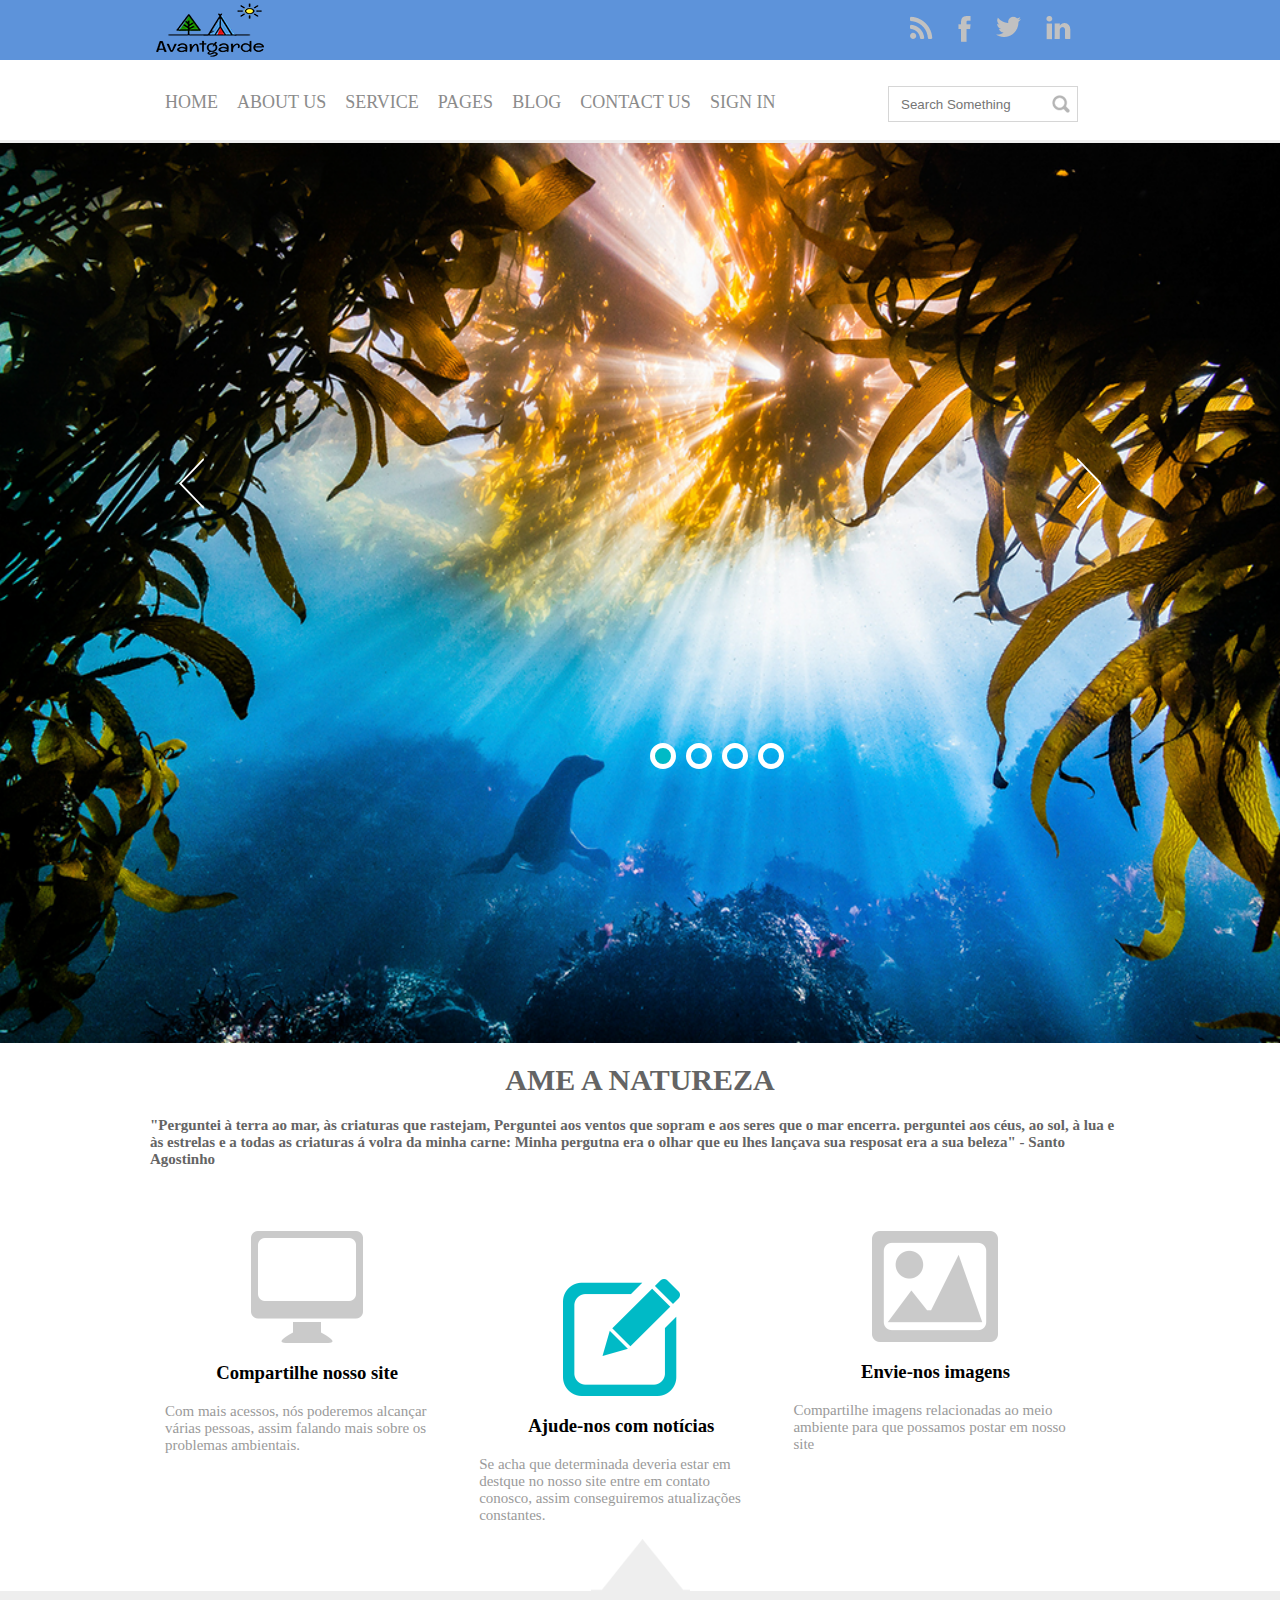
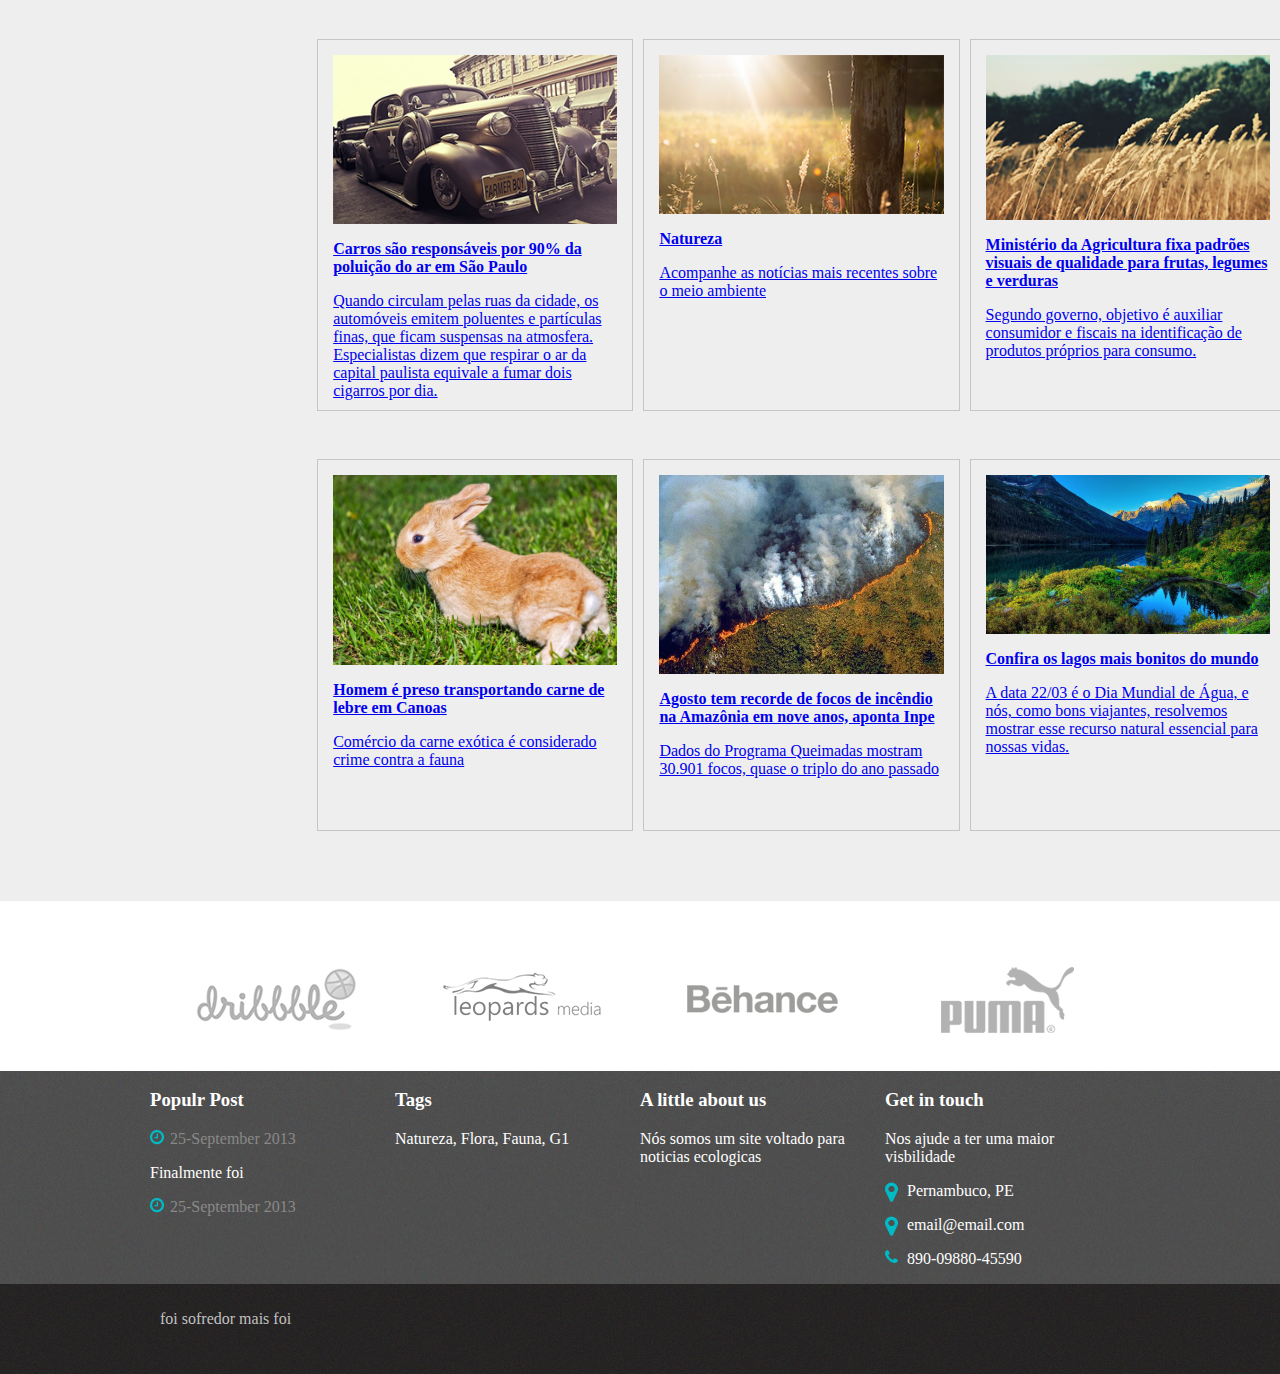
<file: Avantgarde OFC V3/index.html>
<html>

<head>
    <link rel="stylesheet" type="text/css" href="./css/main.css">
    <link rel="stylesheet" type="text/css" href="./css/slick.css" />
    <title>Avantgarde</title>
</head>

<body>
    <header class="menu-principal">
        <main>
            <div class="header-1">
                <div class="logo">
                    <img src="./img/AvantLogo.png" />
                </div>
                <div class="redes-sociais">
                    <ul>
                        <li>
                            <a href="">
                                <img src="./img/rss.png" />
                            </a>
                        </li>
                        <li>
                            <a href="https://pt-br.facebook.com/">
                                <img src="./img/face.png" />
                            </a>
                        </li>
                        <li>
                            <a href="https://twitter.com/login?lang=pt">
                                <img src="./img/tw.png" />
                            </a>
                        </li>
                        <li>
                            <a href="https://br.linkedin.com/">
                                <img src="./img/linkedin.png" />
                            </a>
                        </li>
                    </ul>
                </div>
            </div>
        </main>
    </header>
    <main class="col-100 menu-urls">
        <div class="header-2">
            <div class="menu">
                <ul>
                    <li>
                        <a href="">Home</a>
                    </li>
                    <li>
                        <a href="">About Us</a>
                    </li>
                    <li>
                        <a href="">Service</a>
                    </li>
                    <li>
                        <a href="">Pages</a>
                    </li>
                    <li>
                        <a href="">Blog</a>
                    </li>
                    <li>
                        <a href="">Contact Us</a>
                    </li>
                    <li>
                        <a href="http://localhost/index.php">Sign in</a>
                    </li>
                </ul>
            </div>
            <div class="busca">
                <input placeholder="Search Something" type="text" />
            </div>
        </div>
    </main>
    <div class="col-100">
        <div class="slider-principal">
            <img src="./img/mar.png" />
            <img src="./img/floresta.jpg" />
            <img src="./img/lago2.jpg" />
            <img src="./img/catarata2.jpg" />
        </div>
    </div>
    <div class="col-100">
        <div class="content texto-destaque">
            <h1><strong>Ame a natureza</strong> </h1>
            <p><strong>"Perguntei à terra ao mar, às criaturas que rastejam, Perguntei aos ventos que sopram e aos seres que o mar encerra. 
                perguntei aos céus, ao sol, à lua e às estrelas e a todas as criaturas á volra da minha carne: 
                Minha pergutna era o olhar que eu lhes lançava sua resposat era a sua beleza" - Santo Agostinho</strong></p>

            <div class="col-3 bloco-texto">
                <img src="./img/content-1.png" />
                <h3><b>Compartilhe nosso site</b> </h3>
                <p>Com mais acessos, nós poderemos alcançar várias pessoas, assim falando mais sobre os problemas
                    ambientais.
                </p>
            </div>
            <div class="col-3 bloco-texto" style="margin-top: 6em;">
                <img src="./img/content-2.png" />
                <h3><b>Ajude-nos com notícias</b></h3>
                <p>Se acha que determinada deveria estar em destque no nosso site entre em contato conosco, assim
                    conseguiremos atualizações constantes.
                </p>
            </div>
            <div class="col-3 bloco-texto">
                <img src="./img/content-3.png" />
                <h3><b>Envie-nos imagens</b> </h3>
                <p>Compartilhe imagens relacionadas ao meio ambiente para que possamos postar em nosso site
                </p>
            </div>
        </div>
    </div>
    <div class="col-100 bloco-imagens-texto">
        <div class="content" style="margin-left: 24%; float: left;">
            <div class="col-3 bloco-texto bloco-imagem">
                <a
                    href="http://g1.globo.com/jornal-nacional/noticia/2011/04/carros-sao-responsaveis-por-90-da-poluicao-do-ar-em-sao-paulo.html">
                    <img src="./img/imagem1.png">

                    <p><b>Carros são responsáveis por 90%
                            da poluição do ar em São Paulo</b></p>
                    <p>Quando circulam pelas ruas da cidade, os automóveis emitem poluentes e partículas finas, que
                        ficam
                        suspensas na atmosfera. Especialistas dizem que respirar o ar da capital paulista equivale a
                        fumar
                        dois cigarros por dia.
                    </p>
                </a>
            </div>
            <div class="col-3 bloco-texto bloco-imagem">
                <a href="https://g1.globo.com/natureza/">
                    <img src="./img/imagem2.png">
                    <p><b>Natureza</b></p>
                    <p>Acompanhe as notícias mais recentes sobre o meio ambiente
                    </p>
                </a>
            </div>
            <div class="col-3 bloco-texto bloco-imagem">
                <a href="https://g1.globo.com/economia/agronegocios/noticia/2019/11/26/ministerio-da-agricultura-fixa-padroes-visuais-de-qualidade-para-frutas-legumes-e-verduras.ghtml">
                <img src="./img/imagem3.png">
                <p><b>Ministério da Agricultura fixa padrões visuais de qualidade para frutas, legumes e verduras</b></p>
                <p>Segundo governo, objetivo é auxiliar consumidor e fiscais na identificação de produtos próprios para consumo.
                </p>
                </a>
            </div>
        </div>
        <div class="content" style="margin-left: 24%; float: left;">
            <div class="col-3 bloco-texto bloco-imagem">
                <a href="https://gauchazh.clicrbs.com.br/ultimas-noticias/tag/fauna/">
                <img src="./img/coelho.jpg">
                <p><b>Homem é preso transportando carne de lebre em Canoas</b></p>
                <p>Comércio da carne exótica é considerado crime contra a fauna

                   
                </p>
                </a>
            </div>
            <div class="col-3 bloco-texto bloco-imagem">
                <a href="https://oglobo.globo.com/sociedade/agosto-tem-recorde-de-focos-de-incendio-na-amazonia-em-nove-anos-aponta-inpe-1-23920142">
                <img src="./img/incendio.png">
                <p><b>Agosto tem recorde de focos de incêndio na Amazônia em nove anos, aponta Inpe</b></p>
                <p>Dados do Programa Queimadas mostram 30.901 focos, quase o triplo do ano passado
                </p>
                </a>
            </div>
            <div class="col-3 bloco-texto bloco-imagem">
                <a href="https://www.egali.com.br/blog/os-10-lagos-mais-bonitos-do-mundo/">
                <img src="./img/lago.jpg">
                <p><b>Confira os lagos mais bonitos do mundo</b></p>
                <p>A data 22/03 é o Dia Mundial de Água, e nós, como bons viajantes, resolvemos mostrar esse recurso natural essencial para nossas vidas.
                </p>
                </a>
            </div>
        </div>
    </div>
    <div class="col-100 bloco-logos">
        <div class="content">
            <div class="col-4">
                <img alt="logo" title="logo" src="img/logo1.png" />
            </div>
            <div class="col-4">
                <img alt="logo" title="logo" src="img/logo2.png" />
            </div>
            <div class="col-4">
                <br />
                <img alt="logo" title="logo" src="img/logo3.png" />
            </div>
            <div class="col-4">
                <img alt="Puma" title="Puma" src="img/logo4.png" />
            </div>
        </div>
    </div>
    <footer>
        <div class="col-100 footer">
            <div class="content">
                <div class="col-4">
                    <h3><b>Populr Post</b></h3>
                    <p></p>
                    <p class="clock">25-September 2013<p>
                            <p>Finalmente foi</p>
                            <p class="clock">25-September 2013<p>
                </div>
                <div class="col-4">
                    <h3><b>Tags</b></h3>
                    <p>Natureza, Flora, Fauna, G1</p>
                </div>
                <div class="col-4">
                    <h3><b>A little about us</b></h3>
                    <p>
                       Nós somos um site voltado para noticias ecologicas
                    </p>
                </div>
                <div class="col-4">
                    <h3><b>Get in touch</b></h3>
                    <p>
                        Nos ajude a ter uma maior visbilidade
                    </p>
                    <p class="local">Pernambuco, PE<p>
                            <p class="emailico">email@email.com<p>
                                    <p class="telefoneico">890-09880-45590<p>
                </div>
            </div>
        </div>
    </footer>
    <div class="col-100 footer-2">
        <div class="content">

            <p>
                foi sofredor mais foi
            </p>
        </div>
    </div>
    <script type="text/javascript" src="./js/jquery.js"></script>
    <script type="text/javascript" src="./js/jquery-migrate.js"></script>
    <script type="text/javascript" src="./js/slick.min.js"></script>
    <script type="text/javascript" src="./js/main.js"></script>
</body>

</html>
</file>
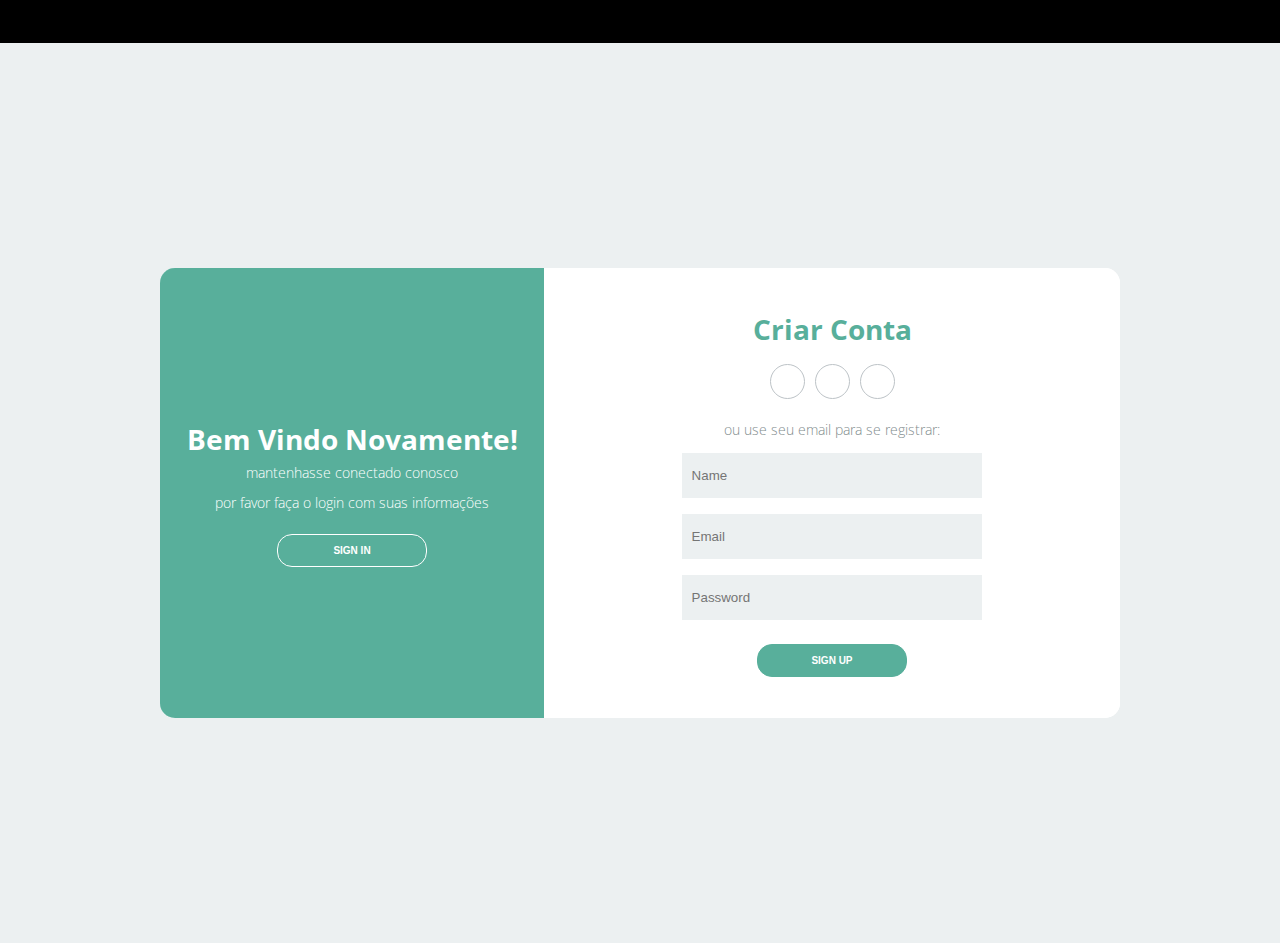
<file: login.html>
<!DOCTYPE html>
<html lang="pt-br">
<head>
    <meta charset="UTF-8">
    <meta name="viewport" content="width=device-width, initial-scale=1.0">
    <meta http-equiv="X-UA-Compatible" content="ie=edge">
    <title>Login</title>
    <link rel="stylesheet" href="css/style.css">
    <link rel="stylesheet" href="https://use.fontawesome.com/releases/v5.8.2/css/all.css"
        integrity="sha384-oS3vJWv+0UjzBfQzYUhtDYW+Pj2yciDJxpsK1OYPAYjqT085Qq/1cq5FLXAZQ7Ay" crossorigin="anonymous">
</head>
<body>

    <div class="center">
    <h1>  avantegarde </h1>
    </div>
    <div class="container">
        <div class="content first-content">
            <div class="first-column">
                <h2 class="title title-primary">bem vindo novamente!</h2>
                <p class="description description-primary">mantenhasse conectado conosco</p>
                <p class="description description-primary">por favor faça o login com suas informações</p>
                <button id="signin" class="btn btn-primary">sign in</button>
            </div>    
            <div class="second-column">
                <h2 class="title title-second">criar conta</h2>
                <div class="social-media">
                    <ul class="list-social-media">
                        <a class="link-social-media" href="#">
                            <li class="item-social-media">
                                <i class="fab fa-facebook-f"></i>        
                            </li>
                        </a>
                        <a class="link-social-media" href="#">
                            <li class="item-social-media">
                                <i class="fab fa-google-plus-g"></i>
                            </li>
                        </a>
                        <a class="link-social-media" href="#">
                            <li class="item-social-media">
                                <i class="fab fa-linkedin-in"></i>
                            </li>
                        </a>
                    </ul>
                </div><!-- social media -->
                <p class="description description-second">ou use seu email para se registrar:</p>
                <form class="form">
                    <label class="label-input" for="">
                        <i class="far fa-user icon-modify"></i>
                        <input type="text" placeholder="Name">
                    </label>
                    
                    <label class="label-input" for="">
                        <i class="far fa-envelope icon-modify"></i>
                        <input type="email" placeholder="Email">
                    </label>
                    
                    <label class="label-input" for="">
                        <i class="fas fa-lock icon-modify"></i>
                        <input type="password" placeholder="Password">
                    </label>
                    
                    
                    <button class="btn btn-second">sign up</button>        
                </form>
            </div><!-- second column -->
        </div><!-- first content -->
        <div class="content second-content">
            <div class="first-column">
                <h2 class="title title-primary">Olá!</h2>
                <p class="description description-primary">Digite seus dados</p>
                <p class="description description-primary">e comece sua jornada conosco</p>
                <button id="signup" class="btn btn-primary">sign up</button>
            </div>
            <div class="second-column">
                <h2 class="title title-second">sign in to Avantgarde</h2>
                <div class="social-media">
                    <ul class="list-social-media">
                        <a class="link-social-media" href="#">
                            <li class="item-social-media">
                                <i class="fab fa-facebook-f"></i>
                            </li>
                        </a>
                        <a class="link-social-media" href="#">
                            <li class="item-social-media">
                                <i class="fab fa-google-plus-g"></i>
                            </li>
                        </a>
                        <a class="link-social-media" href="#">
                            <li class="item-social-media">
                                <i class="fab fa-linkedin-in"></i>
                            </li>
                        </a>
                    </ul>
                </div><!-- social media -->
                <p class="description description-second">ou use seu email:</p>
                <form class="form">
                
                    <label class="label-input" for="">
                        <i class="far fa-envelope icon-modify"></i>
                        <input type="email" placeholder="Email">
                    </label>
                
                    <label class="label-input" for="">
                        <i class="fas fa-lock icon-modify"></i>
                        <input type="password" placeholder="Password">
                    </label>
                
                    <a class="password" href="#">esqueceu sua senha?</a>
                    <button class="btn btn-second">sign in</button>
                </form>
            </div><!-- second column -->
        </div><!-- second-content -->
    </div>
    <script src="js/app.js"></script>
</body>
</html>
</file>
<file: Avantgarde OFC V3/css/main.css>
body {
    width: 100%;
    height: 100%;
    margin: 0 auto;
}

ul {
    padding: 0px !important;
}

.menu-principal {
    width: 100%;
    background-color: #5d93da;
    height: 60px;
}

main,
.content {
    margin: 0 auto;
    width: 980px;
    position: relative;
}

.logo {
    float: left;
    padding: 0px;
    width: 70%;
}

.redes-sociais ul li {
    margin-left: 25px;
    display: inline-block;
    float: left;
    list-style: none;
}

.redes-sociais {
    width: 25%;
    float: right;
}

.header-2 {
    background-color: #ffffff;
    width: 980px;
    margin: 0 auto;
    padding: 16px;
}

.menu-urls {
    height: 80px;
    border-bottom: 3px solid #efefef;
}

.menu ul li {
    display: inline-block;
    color: #8b8b8b;
    margin-left: 15px;
    height: 50px;
}

.menu ul li:hover {
    border-bottom: 3px solid #00bac6;
}

.menu ul li a:hover {
    color: #00bac6;

}

.menu ul li a {
    color: #8b8b8b;
    text-decoration: none;
    font-size: 18px;
    text-transform: uppercase;
}

.menu {
    width: 70%;
    float: left;
}

.busca {
    text-align: center;
    width: 30%;
    float: right;
}

.busca input {
    background-image: url(../img/icone-search.png);
    background-repeat: no-repeat;
    height: 36px;
    padding: 12px;
    width: 190px;
    margin-top: 10px;
    background-position: 96%;
    border: 1px solid #d6d6d6;
}

.col-100 {
    width: 100%;
    float: left;
    position: relative;
}

button.slick-prev {
    font-size: 0px;
    border: none;
    width: 25px;
    height: 51px;
    z-index: 9;
    background-color: transparent;
    position: absolute;
    background-image: url(../img/anterior.png);
    top: 35%;
    left: 14%;
}

button.slick-next {
    font-size: 0px;
    border: none;
    width: 25px;
    height: 51px;
    z-index: 9;
    background-color: transparent;
    position: absolute;
    background-image: url(../img/proximo.png);
    top: 35%;
    right: 14%;
}

.slick-list {
    width: 100% !important;
}

.slick-initialized {
    overflow: hidden;
}

.slick-dots li button {
    font-size: 0px;
    border: 5px solid #ffffff;
    width: 26px;
    height: 26px;
    background: transparent;
    border-radius: 50%;
    cursor: pointer;

}

.slick-dots {
    margin: 0 auto;
    width: 50%;
    position: absolute;
    left: 50%;
    top: 600px;
}

li.slick-active button {
    background: #00bac6;
}

.slick-dots li {
    padding-left: 10px;
    display: inline-block;
}

.texto-destaque {
    text-align: center;
}

.texto-destaque strong {
    color: #646464;
}

.texto-destaque h1 {
    text-transform: uppercase;
    font-size: 30px;
    color: #818181;
}

.texto-destaque p {
    font-size: 15px;
    color: #9a9a9a;
}

.col-3 {
    text-align: center;
    padding-left: 15px;
    padding-right: 15px;
    width: 29%;
    float: left;
    position: relative;
}

.bloco-imagem img {
    margin: 0 auto;
    width: 100%;
    height: auto;
}

.bloco-imagem {
    height: 340px;
    border: 1px solid #c5c5c5;
    padding-top: 15px;
    padding-bottom: 15px;
    margin-left: 10px;
}

.bloco-imagem b,
p {
    text-align: left;
}

.bloco-texto {
    margin-top: 3em;
}

h3 {
    font-weight: normal !important;
}

.bloco-imagens-texto {
    background-color: #eeeeee;
}

.bloco-imagens-texto:before {
    width: 100%;
    display: inline-block;
    content: '';
    height: 52px;
    background: #ffffff;
    background-image: url('../img/setinha.png');
    background-repeat: no-repeat;
    background-position: center;
}

.bloco-imagens-texto:after {
    width: 100%;
    display: inline-block;
    content: '';
    height: 70px;
    background: #eeeeee;
}

.col-4 {
    float: left;
    width: 25%;
    text-align: center;
}

.col-4 img {
    cursor: pointer;
    margin: 0 auto;
    padding-top: 1em;
    vertical-align: middle;
}

.col-4 img:hover {
    margin-top: 10px !important;
    position: relative !important;
}

.bloco-logos {
    height: 170px;
}

.bloco-logos img {
    margin-top: 50px;
}

.footer h3 {
    text-align: left;
}

.footer {
    background-image: url('../img/footer.png');
    color: #ffffff;
}

.footer-2 {
    background-image: url('../img/footer2.png');
    color: #c1c1c1;
    height: 90px;
}


.footer p {
    width: 90%;
    text-align: left;
}

.footer-2 p {
    padding: 10px;
}

.clock {
    color: #898989 !important;
}

.clock:before {
    content: '';
    width: 15px;
    height: 15px;
    display: inline-block;
    background-image: url('../img/clock.png');
    float: left;
    background-repeat: no-repeat;
    padding-left: 5px;
}

.local:before,
.emailico:before,
.telefoneico:before {
    content: '';
    width: 17px;
    height: 24px;
    display: inline-block;
    float: left;
    background-repeat: no-repeat;
    padding-left: 5px;
}

.local:before {
    background-image: url('../img/local.png');
}

.emailico:before {
    background-image: url('../img/emailico.png');
}

.telefoneico:before {
    background-image: url('../img/telefoneico.png');
}
</file>
<file: css/style.css>
@import url('https://fonts.googleapis.com/css?family=Open+Sans:300,400,700&display=swap');

* {
    margin: 0;
    padding: 0;
    box-sizing: border-box;
}

body {
    font-family: 'Open Sans', sans-serif;
    background-color: black;
}

.container {
    display: flex;
    justify-content: center;
    align-items: center;
    height: 100vh;
    background-color: #ecf0f1;
}

.content {
    background-color: white;
    border-radius: 15px;
    width: 960px;
    height: 50%;
    justify-content: space-between;
    align-items: center;
    position: relative;
}

.content::before {
    content: "";
    position: absolute;
    background-color: #58af9b;
    width: 40%;
    height: 100%;
    border-top-left-radius: 15px;
    border-bottom-left-radius: 15px;


    left: 0;
}

.title {
    font-size: 28px;
    font-weight: bold;
    text-transform: capitalize;
}

.title-primary {
    color: #fff;
}

.title-second {
    color: #58af9b;
}

.description {
    font-size: 14px;
    font-weight: 300;
    line-height: 30px;
}

.description-primary {
    color: #fff;
}

.description-second {
    color: #7f8c8d;
}

.btn {
    border-radius: 15px;
    text-transform: uppercase;
    color: #fff;
    font-size: 10px;
    padding: 10px 50px;
    cursor: pointer;
    font-weight: bold;
    width: 150px;
    align-self: center;
    border: none;
    margin-top: 1rem;
}

.btn-primary {
    background-color: transparent;
    border: 1px solid #fff;
    transition: background-color .5s;
}

.btn-primary:hover {
    background-color: #fff;
    color: #58af9b;
}

.btn-second {
    background-color: #58af9b;
    border: 1px solid #58af9b;
    transition: background-color .5s;
}

.btn-second:hover {
    background-color: #fff;
    border: 1px solid #58af9b;
    color: #58af9b;
}

.first-content {
    display: flex;
}

.first-content .second-column {
    z-index: 11;
}

.first-column {
    text-align: center;
    width: 40%;
    z-index: 10;
}

.second-column {
    width: 60%;
    display: flex;
    flex-direction: column;
    align-items: center;
}

.social-media {
    margin: 1rem 0;
}

.link-social-media:not(:first-child) {
    margin-left: 10px;
}

.link-social-media .item-social-media {
    transition: background-color .5s;
}

.link-social-media:hover .item-social-media {
    background-color: #58af9b;
    color: #fff;
    border-color: #58af9b;
}

.list-social-media {
    display: flex;
    list-style-type: none;
}

.item-social-media {
    border: 1px solid #bdc3c7;
    border-radius: 50%;
    width: 35px;
    height: 35px;
    line-height: 35px;
    text-align: center;
    color: #95a5a6;
}

.form {
    display: flex;
    flex-direction: column;
    width: 55%;
}

.form input {
    height: 45px;
    width: 100%;
    border: none;
    background-color: #ecf0f1;
}

input:-webkit-autofill {
    -webkit-box-shadow: 0 0 0px 1000px #ecf0f1 inset !important;
    -webkit-text-fill-color: #000 !important;
}

.label-input {
    background-color: #ecf0f1;
    display: flex;
    align-items: center;
    margin: 8px;
}

.icon-modify {
    color: #7f8c8d;
    padding: 0 5px;
}

/* second content*/

.second-content {
    position: absolute;
    display: flex;
}

.second-content .first-column {
    order: 2;
    z-index: -1;
}

.second-content .second-column {
    order: 1;
    z-index: -1;
}

.password {
    color: #34495e;
    font-size: 14px;
    margin: 15px 0;
    text-align: center;
}

.password::first-letter {
    text-transform: capitalize;
}



.sign-in-js .first-content .first-column {
    z-index: -1;
}

.sign-in-js .second-content .second-column {
    z-index: 11;
}

.sign-in-js .second-content .first-column {
    z-index: 13;
}

.sign-in-js .content::before {
    left: 60%;
    border-top-left-radius: 0;
    border-bottom-left-radius: 0;
    border-top-right-radius: 15px;
    border-bottom-right-radius: 15px;
    animation: slidein 1.3s;

    z-index: 12;
}

.sign-up-js .content::before {
    animation: slideout 1.3s;

    z-index: 12;
}

.sign-up-js .second-content .first-column,
.sign-up-js .second-content .second-column {
    z-index: -1;
}

.sign-up-js .first-content .second-column {
    z-index: 11;
}

.sign-up-js .first-content .first-column {
    z-index: 13;
}


/* DESLOCAMENTO CONTEÚDO ATRÁS DO CONTENT:BEFORE*/
.sign-in-js .first-content .second-column {

    z-index: -1;
    position: relative;
    animation: deslocamentoEsq 1.3s;
}

.sign-up-js .second-content .second-column {
    position: relative;
    z-index: -1;
    animation: deslocamentoDir 1.3s;
}



@keyframes deslocamentoEsq {

    from {
        left: 0;
        opacity: 1;
        z-index: 12;
    }

    25% {
        left: -80px;
        opacity: .5;

    }

    50% {
        left: -100px;
        opacity: .2;

    }

    to {
        left: -110px;
        opacity: 0;
        z-index: -1;
    }
}


@keyframes deslocamentoDir {

    from {
        left: 0;
        z-index: 12;
    }

    25% {
        left: 80px;

    }

    50% {
        left: 100px;

    }

    to {
        left: 110px;
        z-index: -1;
    }
}




@keyframes slidein {

    from {
        left: 0;
        width: 40%;
    }

    25% {
        left: 5%;
        width: 50%;
    }

    50% {
        left: 25%;
        width: 60%;
    }

    75% {
        left: 45%;
        width: 50%;
    }

    to {
        left: 60%;
        width: 40%;
    }
}

@keyframes slideout {

    from {
        left: 60%;
        width: 40%;
    }

    25% {
        left: 45%;
        width: 50%;
    }

    50% {
        left: 25%;
        width: 60%;
    }

    75% {
        left: 5%;
        width: 50%;
    }

    to {
        left: 0;
        width: 40%;
    }
}
</file>
